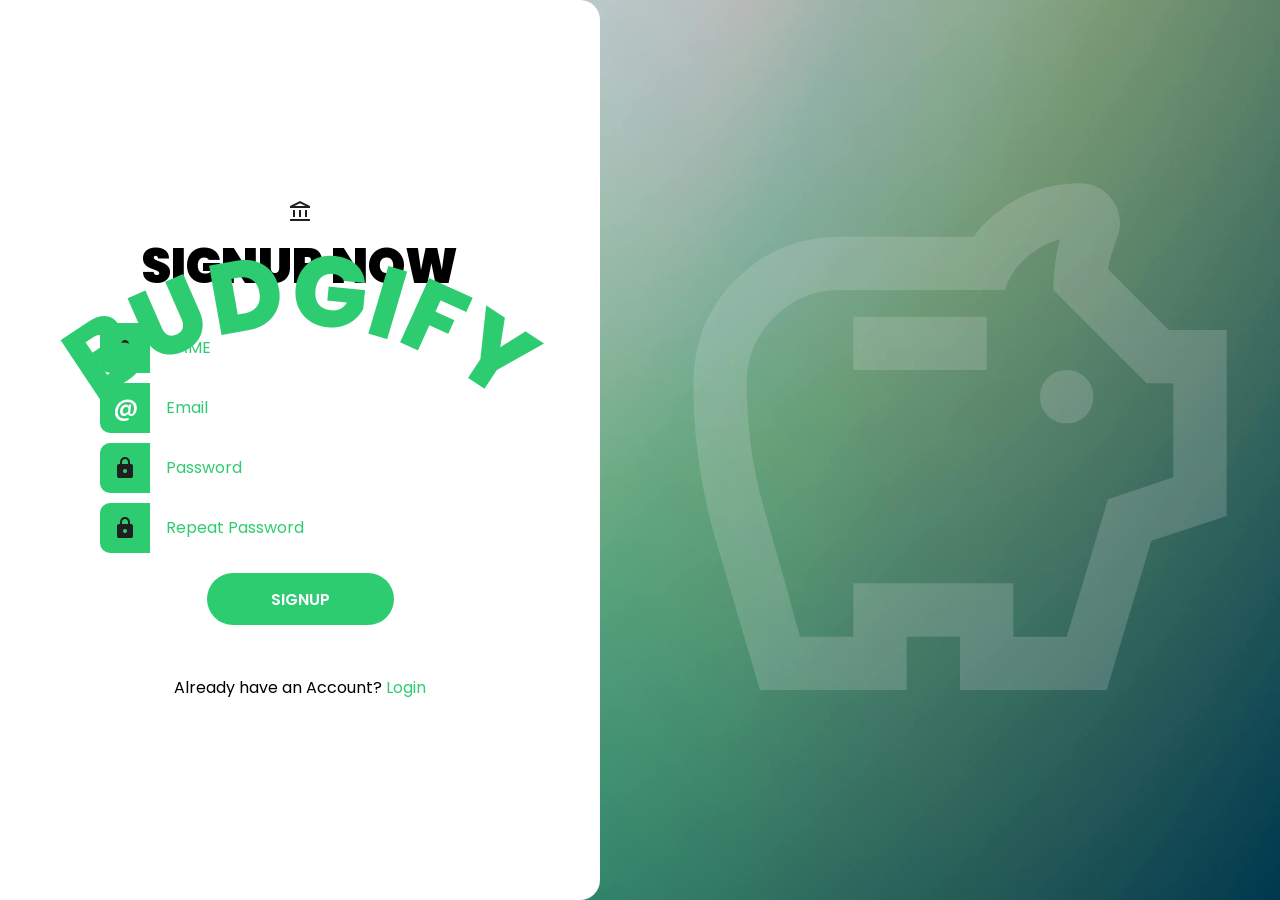
<file: index.html>
<!DOCTYPE html>
<html lang="en">
    <head>
        <meta charset="UTF-8">
        <meta name="viewport" content="width=device-width, initial-scale=1.0">
        <title>Signup</title>
        <link rel="stylesheet" href="style.css">
        <script type="text/javascript" src="validation.js" defer></script>
    </head>
    <body>
<div class="wrapper">
    <div class="right-icon">
    </div>
        <div class="brand-title">
        <svg viewBox="0 0 500 200" width="100%">
            <defs>
                <path id="arcPath" d="M 50 150 Q 250 0 450 150" />
            </defs>
            <text fill="var(--accent-color)" font-size="100" font-weight="800" text-anchor="middle">
                <textPath href="#arcPath" startOffset="50%">
                    BUDGIFY
                </textPath>
            </text>
        </svg>
    </div>
    <div class="logo">
        <svg xmlns="http://www.w3.org/2000/svg" height="24px" viewBox="0 -960 960 960" width="24px" fill="#1f1f1f"><path d="M200-280v-280h80v280h-80Zm240 0v-280h80v280h-80ZM80-120v-80h800v80H80Zm600-160v-280h80v280h-80ZM80-640v-80l400-200 400 200v80H80Zm178-80h444-444Zm0 0h444L480-830 258-720Z"/></svg>
</div>
    <h1>Signup Now</h1>
    <p id="error-message"></p>
    <form id="form">
<div>
    <label for="firstname-input">
        <svg xmlns="http://www.w3.org/2000/svg" height="24px" viewBox="0 -960 960 960" width="24px" fill="#1f1f1f"><path d="M367-527q-47-47-47-113t47-113q47-47 113-47t113 47q47 47 47 113t-47 113q-47 47-113 47t-113-47ZM160-160v-112q0-34 17.5-62.5T224-378q62-31 126-46.5T480-440q66 0 130 15.5T736-378q29 15 46.5 43.5T800-272v112H160Z"/></svg>
    </label>
    <input type="text" name="firstname" id="firstname-input" placeholder="NAME">
    </div> 
    <div>
        <label for="email-input">
            <span>@</span>
        </label>
        <input type="email" name="email" id="email-input" placeholder="Email">
        </div> 
        <div>
            <label for="password-input">
                <svg xmlns="http://www.w3.org/2000/svg" height="24px" viewBox="0 -960 960 960" width="24px" fill="#1f1f1f"><path d="M240-80q-33 0-56.5-23.5T160-160v-400q0-33 23.5-56.5T240-640h40v-80q0-83 58.5-141.5T480-920q83 0 141.5 58.5T680-720v80h40q33 0 56.5 23.5T800-560v400q0 33-23.5 56.5T720-80H240Zm296.5-223.5Q560-327 560-360t-23.5-56.5Q513-440 480-440t-56.5 23.5Q400-393 400-360t23.5 56.5Q447-280 480-280t56.5-23.5ZM360-640h240v-80q0-50-35-85t-85-35q-50 0-85 35t-35 85v80Z"/></svg>
            </label>
            <input type="password" name="password" id="password-input" placeholder="Password">
            </div> 
            <div>
                <label for="repeat-password-input">
                    <svg xmlns="http://www.w3.org/2000/svg" height="24px" viewBox="0 -960 960 960" width="24px" fill="#1f1f1f"><path d="M240-80q-33 0-56.5-23.5T160-160v-400q0-33 23.5-56.5T240-640h40v-80q0-83 58.5-141.5T480-920q83 0 141.5 58.5T680-720v80h40q33 0 56.5 23.5T800-560v400q0 33-23.5 56.5T720-80H240Zm296.5-223.5Q560-327 560-360t-23.5-56.5Q513-440 480-440t-56.5 23.5Q400-393 400-360t23.5 56.5Q447-280 480-280t56.5-23.5ZM360-640h240v-80q0-50-35-85t-85-35q-50 0-85 35t-35 85v80Z"/></svg>
                </label>
                <input type="password" name="repeat-password" id="repeat-password-input" placeholder="Repeat Password">
                </div> 
                <button type="submit">SignUp</button>
</form>
<p>Already have an Account? <a href=login.html>Login</a> </p>
</div>
    </body>
</html>
</file>
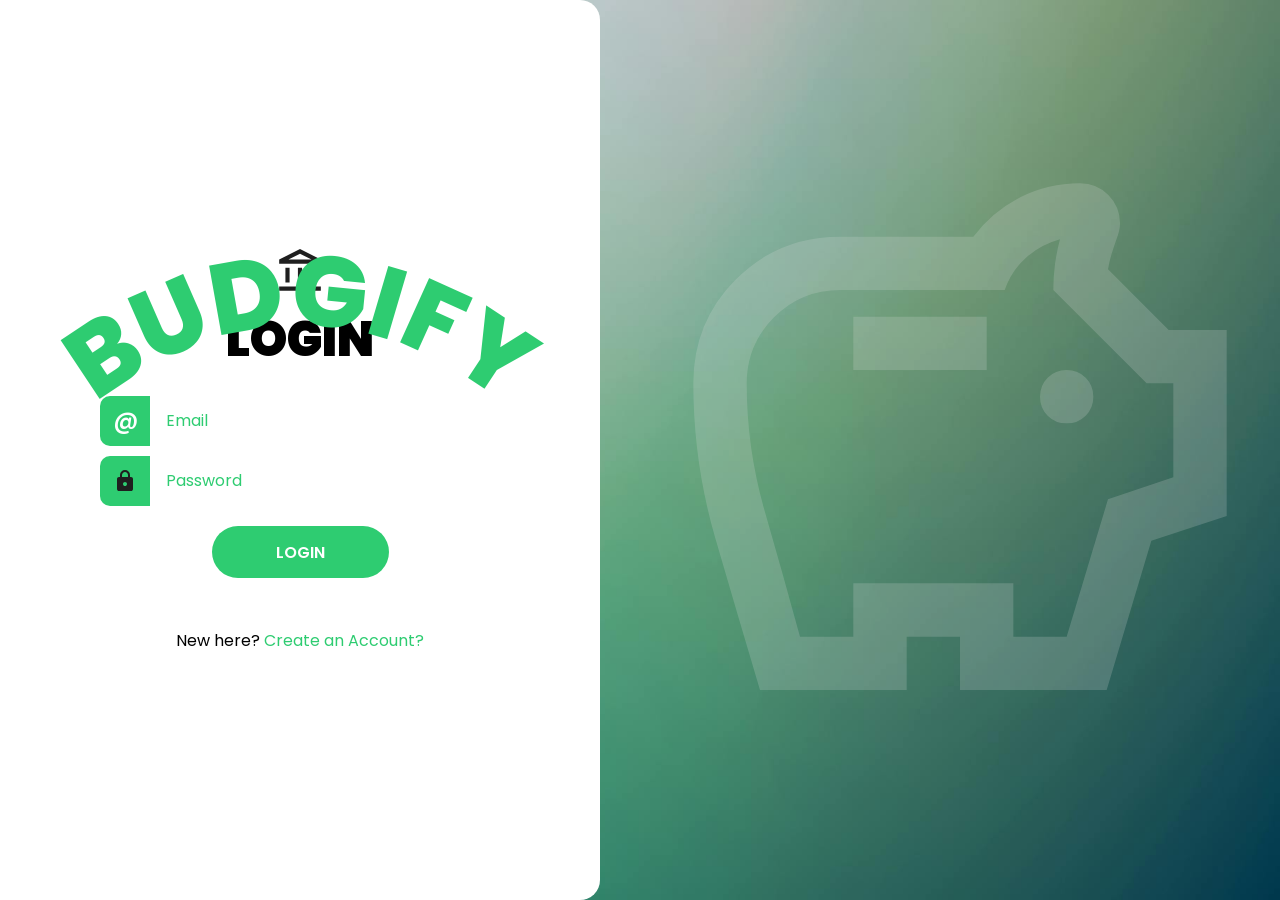
<file: login.html>
<!DOCTYPE html>
<html lang="en">
    <head>
        <meta charset="UTF-8">
        <meta name="viewport" content="width=device-width, initial-scale=1.0">
        <title>Login</title>
        <link rel="stylesheet" href="style.css">
        <script type="text/javascript" src="validation.js" defer></script>
    </head>
    <body>
<div class="wrapper">
    <div class="right-icon">
    </div>
        <div class="brand-title">
        <svg viewBox="0 0 500 200" width="100%">
            <defs>
                <path id="arcPath" d="M 50 150 Q 250 0 450 150" />
            </defs>
            <text fill="var(--accent-color)" font-size="100" font-weight="800" text-anchor="middle">
                <textPath href="#arcPath" startOffset="50%">
                    BUDGIFY
                </textPath>
            </text>
        </svg>
    </div>
    <div class="logo">
        <svg xmlns="http://www.w3.org/2000/svg" height="50px" viewBox="0 -960 960 960" width="50px" fill="#1f1f1f"><path d="M200-280v-280h80v280h-80Zm240 0v-280h80v280h-80ZM80-120v-80h800v80H80Zm600-160v-280h80v280h-80ZM80-640v-80l400-200 400 200v80H80Zm178-80h444-444Zm0 0h444L480-830 258-720Z"/></svg>
</div>
    <h1>Login</h1>
    <p id="error-message"></p>
    <form id="form">
    <div>
        <label for="email-input">
            <span>@</span>
        </label>
        <input type="email" name="email" id="email-input" placeholder="Email">
        </div> 
        <div>
            <label for="password-input">
                <svg xmlns="http://www.w3.org/2000/svg" height="24px" viewBox="0 -960 960 960" width="24px" fill="#1f1f1f"><path d="M240-80q-33 0-56.5-23.5T160-160v-400q0-33 23.5-56.5T240-640h40v-80q0-83 58.5-141.5T480-920q83 0 141.5 58.5T680-720v80h40q33 0 56.5 23.5T800-560v400q0 33-23.5 56.5T720-80H240Zm296.5-223.5Q560-327 560-360t-23.5-56.5Q513-440 480-440t-56.5 23.5Q400-393 400-360t23.5 56.5Q447-280 480-280t56.5-23.5ZM360-640h240v-80q0-50-35-85t-85-35q-50 0-85 35t-35 85v80Z"/></svg>
            </label>
            <input type="password" name="password" id="password-input" placeholder="Password">
            </div> 
                <button type="submit">Login</button>
</form>
<p>New here? <a href="signup.html">Create an Account?</a></p>
</div>
    </body>
</html>
</file>
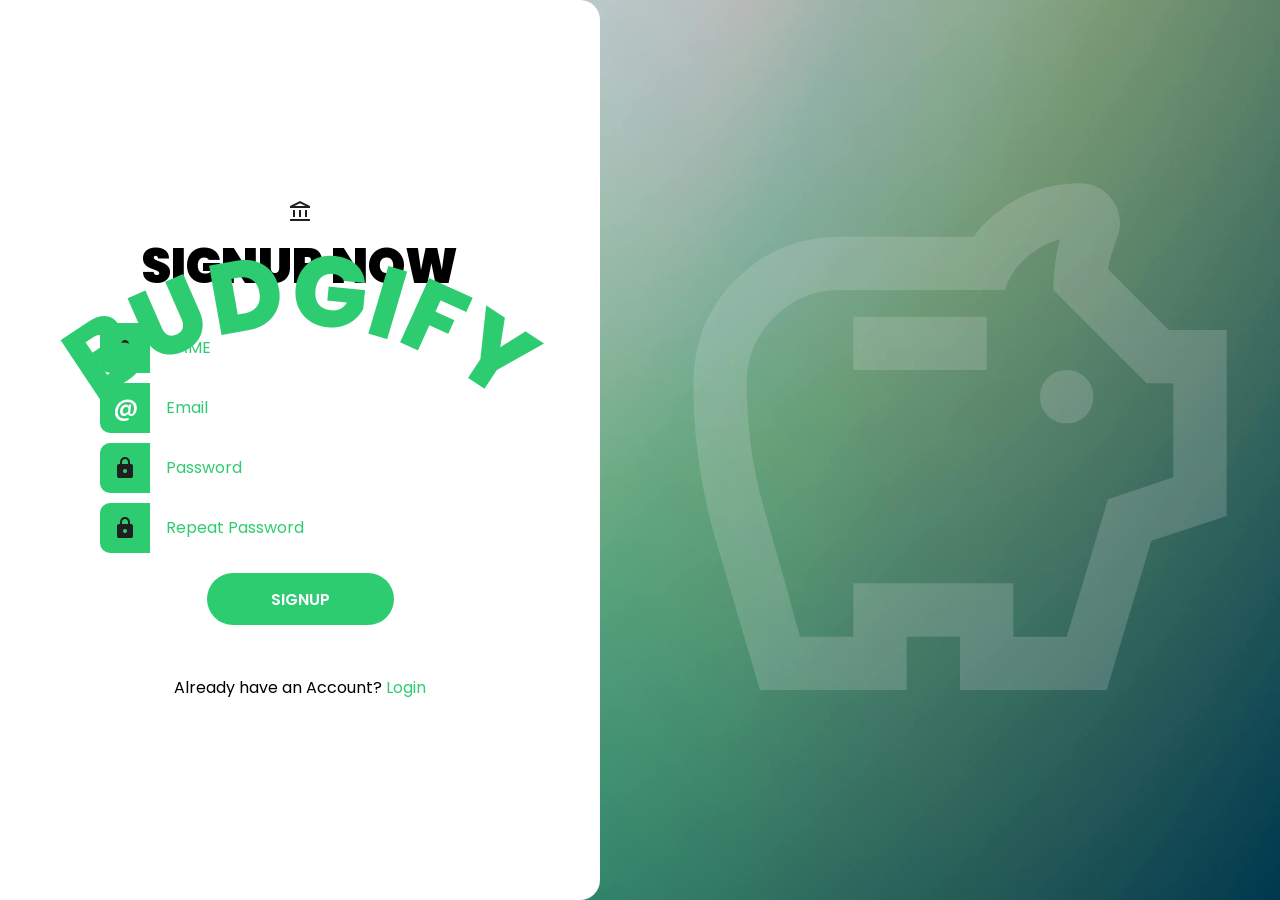
<file: signup.html>
<!DOCTYPE html>
<html lang="en">
    <head>
        <meta charset="UTF-8">
        <meta name="viewport" content="width=device-width, initial-scale=1.0">
        <title>Signup</title>
        <link rel="stylesheet" href="style.css">
        <script type="text/javascript" src="validation.js" defer></script>
    </head>
    <body>
<div class="wrapper">
    <div class="right-icon">
    </div>
        <div class="brand-title">
        <svg viewBox="0 0 500 200" width="100%">
            <defs>
                <path id="arcPath" d="M 50 150 Q 250 0 450 150" />
            </defs>
            <text fill="var(--accent-color)" font-size="100" font-weight="800" text-anchor="middle">
                <textPath href="#arcPath" startOffset="50%">
                    BUDGIFY
                </textPath>
            </text>
        </svg>
    </div>
    <div class="logo">
        <svg xmlns="http://www.w3.org/2000/svg" height="24px" viewBox="0 -960 960 960" width="24px" fill="#1f1f1f"><path d="M200-280v-280h80v280h-80Zm240 0v-280h80v280h-80ZM80-120v-80h800v80H80Zm600-160v-280h80v280h-80ZM80-640v-80l400-200 400 200v80H80Zm178-80h444-444Zm0 0h444L480-830 258-720Z"/></svg>
</div>
    <h1>Signup Now</h1>
    <p id="error-message"></p>
    <form id="form">
<div>
    <label for="firstname-input">
        <svg xmlns="http://www.w3.org/2000/svg" height="24px" viewBox="0 -960 960 960" width="24px" fill="#1f1f1f"><path d="M367-527q-47-47-47-113t47-113q47-47 113-47t113 47q47 47 47 113t-47 113q-47 47-113 47t-113-47ZM160-160v-112q0-34 17.5-62.5T224-378q62-31 126-46.5T480-440q66 0 130 15.5T736-378q29 15 46.5 43.5T800-272v112H160Z"/></svg>
    </label>
    <input type="text" name="firstname" id="firstname-input" placeholder="NAME">
    </div> 
    <div>
        <label for="email-input">
            <span>@</span>
        </label>
        <input type="email" name="email" id="email-input" placeholder="Email">
        </div> 
        <div>
            <label for="password-input">
                <svg xmlns="http://www.w3.org/2000/svg" height="24px" viewBox="0 -960 960 960" width="24px" fill="#1f1f1f"><path d="M240-80q-33 0-56.5-23.5T160-160v-400q0-33 23.5-56.5T240-640h40v-80q0-83 58.5-141.5T480-920q83 0 141.5 58.5T680-720v80h40q33 0 56.5 23.5T800-560v400q0 33-23.5 56.5T720-80H240Zm296.5-223.5Q560-327 560-360t-23.5-56.5Q513-440 480-440t-56.5 23.5Q400-393 400-360t23.5 56.5Q447-280 480-280t56.5-23.5ZM360-640h240v-80q0-50-35-85t-85-35q-50 0-85 35t-35 85v80Z"/></svg>
            </label>
            <input type="password" name="password" id="password-input" placeholder="Password">
            </div> 
            <div>
                <label for="repeat-password-input">
                    <svg xmlns="http://www.w3.org/2000/svg" height="24px" viewBox="0 -960 960 960" width="24px" fill="#1f1f1f"><path d="M240-80q-33 0-56.5-23.5T160-160v-400q0-33 23.5-56.5T240-640h40v-80q0-83 58.5-141.5T480-920q83 0 141.5 58.5T680-720v80h40q33 0 56.5 23.5T800-560v400q0 33-23.5 56.5T720-80H240Zm296.5-223.5Q560-327 560-360t-23.5-56.5Q513-440 480-440t-56.5 23.5Q400-393 400-360t23.5 56.5Q447-280 480-280t56.5-23.5ZM360-640h240v-80q0-50-35-85t-85-35q-50 0-85 35t-35 85v80Z"/></svg>
                </label>
                <input type="password" name="repeat-password" id="repeat-password-input" placeholder="Repeat Password">
                </div> 
                <button type="submit">SignUp</button>
</form>
<p>Already have an Account? <a href=login.html>Login</a> </p>
</div>
    </body>
</html>
</file>
<file: style.css>
@import url('https://fonts.googleapis.com/css2?family=Poppins:ital,wght@0,100;0,200;0,300;0,400;0,500;0,600;0,700;0,800;0,900;1,100;1,200;1,300;1,400;1,500;1,600;1,700;1,800;1,900&display=swap');
:root{
    --accent-color: #2ecc71;
    --base-color: #ffffff;
    --text-color: #000000;
    --input-color: #ffffff;
}
*{
    margin: 0;
    padding: 0;
}
html{
    font-family: Poppins, Segoe Ui, sans-serif;
    font-size: 12pt;
    color: var(--text-color);
    text-align: center;
}
body{
    min-height: 100vh;
    background-image: url("background.jpg");
    background-size: cover;
    background-position: right;
}
.right-icon {
    position: absolute;
    top: 0;
    right: 0;
    width: 50%;
    height: 100vh;
    display: flex;
    background-image: url("piggybank.jpg.svg");
    background-size: contain;
    background-position:center;
    background-repeat: no-repeat;
    opacity: 0.2;
    filter: invert(1);
    pointer-events: none;
}
.wrapper{
    box-sizing: border-box;

    background-color: var(--base-color);
    height: 100vh;
    width: max(40%, 600px);
    padding: 10px;
    border-radius: 0 20px 20px 0;
    display: flex;
    flex-direction: column;
    align-items: center;
    justify-content: center;
}
.brand-title{
    position: absolute;
    top: 250px;
    font-size: 6rem;
    font-weight: 800;
    width: min(500px, 100%);
    color: var(--accent-color);
    text-transform: uppercase;
}
h1{
    font-size: 3rem;
    font-weight: 900;
    text-transform: uppercase; 
}
.current-month {
    font-size: 1rem;
    font-weight: 600;
    margin-bottom: 1rem;
    color: #374151;
}
form{
    width: min(400px, 100%);
    margin-top: 20px;
    margin-bottom: 50px;
    display: flex;
    flex-direction: column;
    align-items: center;
    gap: 10px;
}
form > div{
    width: 100%;
    display: flex;
    justify-content: center;
}
form label{
    flex-shrink: 0;
    height: 50px;
    width: 50px;
    background-color: var(--accent-color);
    fill: var(--base-color);
    color: var(--base-color);
    border-radius: 10px 0 0 10px;
    display: flex;
    justify-content: center;
    align-items: center;
    font-size: 1.5rem;
    font-weight: 500;
}
form input{
    box-sizing: border-box;
    flex-grow: 1;
    min-width: 0;
    height: 50px;
    padding: 1em;
    font: inherit;
    border-radius: 0 10px 10px 0;
    border: 2px solid var(--input-color);
    border-left: none;
    background-color: var(--input-color);
    transition: 150ms ease;
}
form input:hover{
border-color: var(--accent-color);
}
form input:focus{
    outline: none;
    border-color: var(--text-color);
}
div:has(input:focus) > label{
    background-color: var(--text-color)
}
form input::placeholder{
    color: var(--accent-color);
    opacity: 1;
}
form button{
    margin-top: 10px;
    border: none;
    border-radius: 1000px;
    padding: .85em 4em;
    background-color: var(--accent-color);
    color: var(--base-color);
    font: inherit;
    font-weight: 600;
    text-transform: uppercase;
    cursor: pointer;
    transition: 150ms ease;
}
form button:hover{
    background-color: var(--text-color);
  }
  form button:focus{
    outline: none;
    background-color: var(--text-color);
}
a{
    text-decoration: none;
    color: var(--accent-color);
}
a:hover{
    text-decoration: underline;
}
@media(max-width: 1100px){
    .wrapper{
        width: min(600px, 100%);
        border-radius: 0;
    }
        .right-icon{
            display: none;
        }
}
form div.incorrect label {
    background-color: #f06272;
}

form div.incorrect input {
    border-color: #f06272;
}
#error-message{
    color: #f06272;
}
</file>
